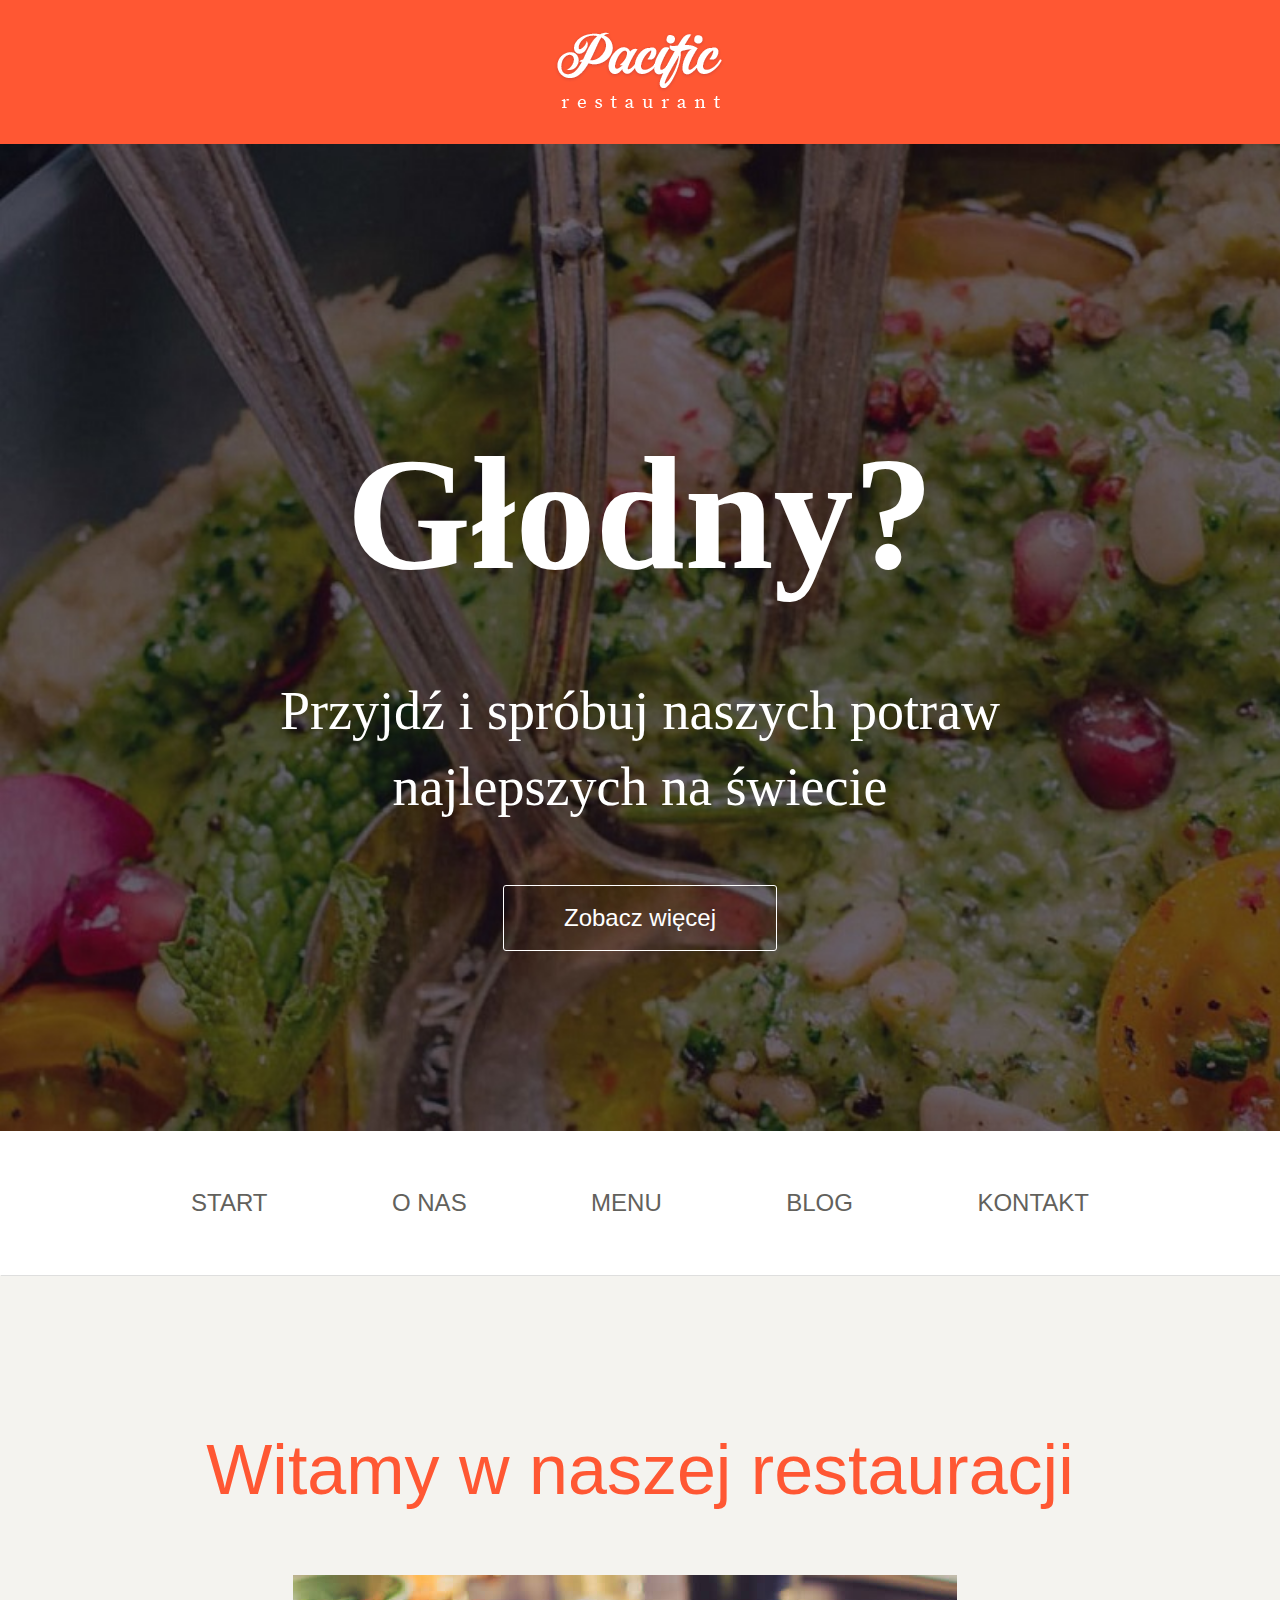
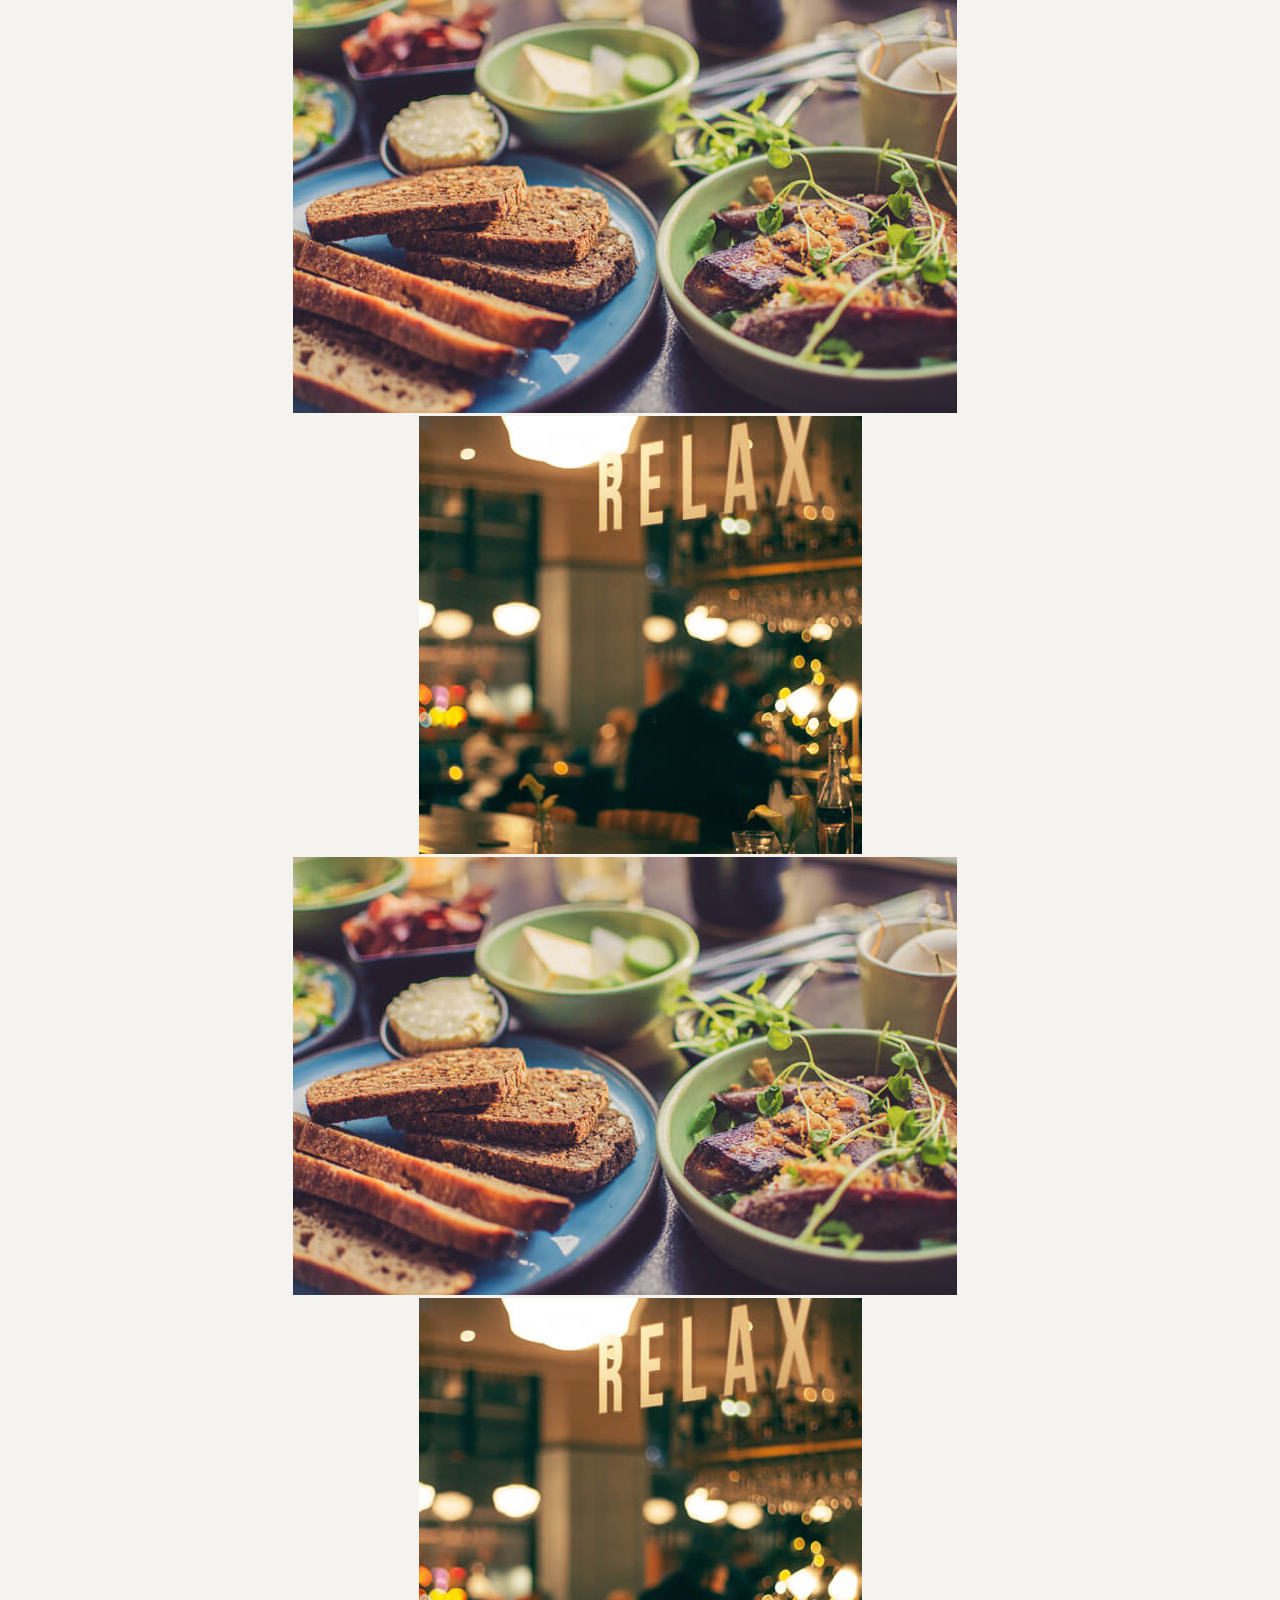
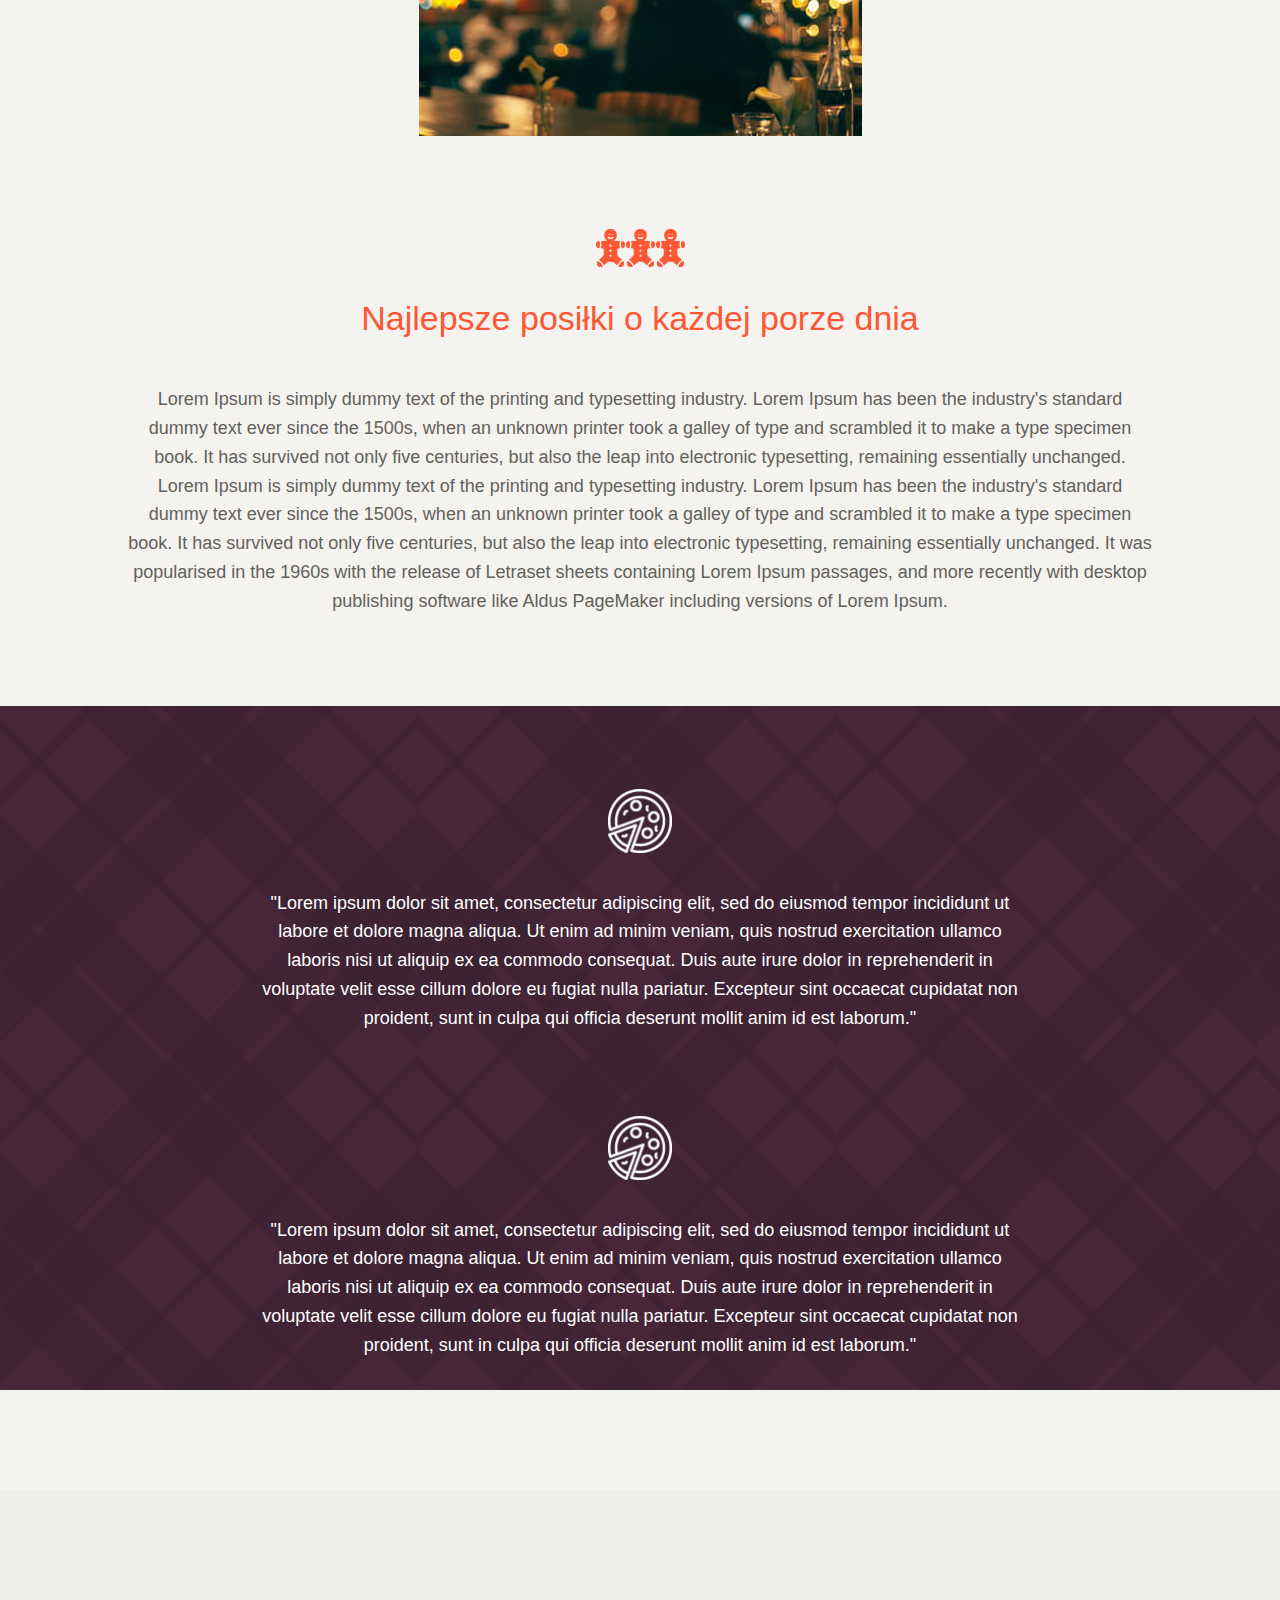
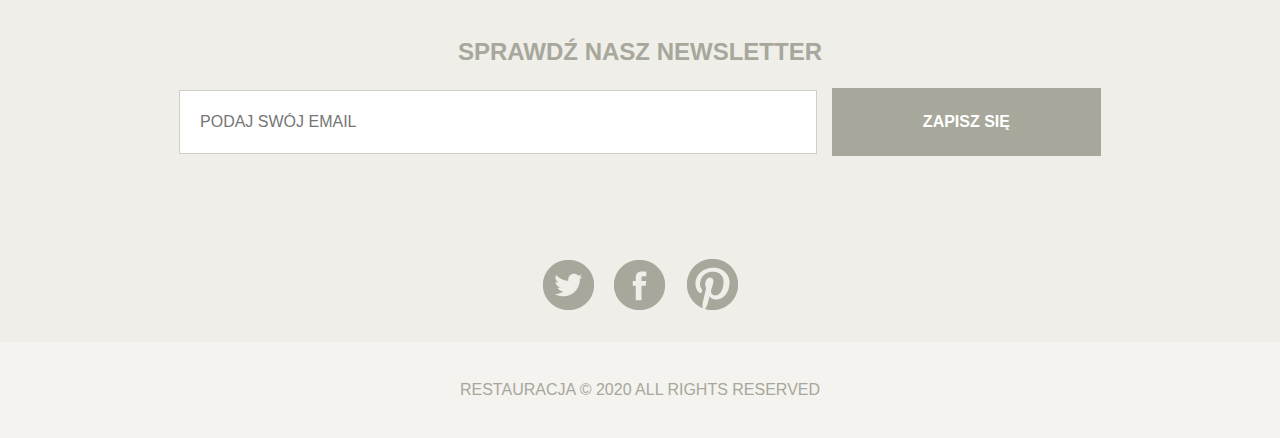
<file: WebApplication2/Index.html>
﻿<!DOCTYPE html>
<html>
<head>
    <meta charset="UTF-8">
    <title>Restauracja</title>
    <link rel="stylesheet" href="style.css">
    <link href="https://fonts.googleapis.com/css2?family=Raleway&display=swap" rel="stylesheet">
</head>
<body>
    <header>
        <div class="logo-bar">
            <a href="Restaurant.html">
                <img src="Resources/logo.png" alt="Logo restauracji">
            </a>
        </div>
        <div class="top">
            <h1>Głodny?</h1>
            <p>Przyjdź i spróbuj naszych potraw<br>najlepszych na świecie</p>
            <a href="">Zobacz więcej</a>
        </div>
        <nav>
            <ul>
                <li><a href="Restaurant.html">START</a></li>
                <li><a href="">O NAS</a></li>
                <li><a href="">MENU</a></li>
                <li><a href="">BLOG</a></li>
                <li><a href="Kontakt.html">KONTAKT</a></li>
            </ul>
        </nav>
    </header>
    <main>
        <section class="section-welcome">
            <h1 class="section-header">Witamy w naszej restauracji</h1>
            <img src="Resources/danie_1.jpg" alt="Danie numer 1" class="welcome-first-image">
            <img src="Resources/danie_2.jpg" alt="Danie numer 2">
            <img src="Resources/danie_1.jpg" alt="Danie numer 3" class="welcome-first-image">
            <img src="Resources/danie_2.jpg" alt="Danie numer 4">
        </section>
        <section class="section-best-meals">
            <img src="Resources/ciastka.png" alt="ciastka">
            <h1 class="section-header">Najlepsze posiłki o każdej porze dnia</h1>
            <p>
                Lorem Ipsum is simply dummy text of the printing and typesetting industry. Lorem Ipsum has been the industry's
                standard dummy text ever since the 1500s, when an unknown printer took a galley of type and scrambled it to make a type specimen book.
                It has survived not only five centuries, but also the leap into electronic typesetting, remaining essentially unchanged.

            </p>
            <p>
                Lorem Ipsum is simply dummy text of the printing and typesetting industry. Lorem Ipsum has been the industry's
                standard dummy text ever since the 1500s, when an unknown printer took a galley of type and scrambled it to make a type specimen book.
                It has survived not only five centuries, but also the leap into electronic typesetting, remaining essentially unchanged.
                It was popularised in the 1960s with the release of Letraset sheets containing Lorem Ipsum passages, and more recently with desktop
                publishing software like Aldus PageMaker including versions of Lorem Ipsum.
            </p>
        </section>
        <section class="section-offer">
            <div class="section-offer-single">
                <img src="Resources/pizza.png" alt="pizza">
                <p>
                    "Lorem ipsum dolor sit amet, consectetur adipiscing elit, sed do eiusmod tempor incididunt ut labore et dolore magna aliqua. Ut enim ad minim veniam, quis nostrud exercitation ullamco laboris nisi ut aliquip ex ea commodo consequat. Duis aute irure dolor in reprehenderit in voluptate velit esse cillum dolore eu fugiat nulla pariatur. Excepteur sint occaecat cupidatat non proident, sunt in culpa qui officia deserunt mollit anim id est laborum."
                </p>
            </div>
            <div class="section-offer-single">
                <img src="Resources/pizza.png" alt="pizza">
                <p>
                    "Lorem ipsum dolor sit amet, consectetur adipiscing elit, sed do eiusmod tempor incididunt ut labore et dolore magna aliqua. Ut enim ad minim veniam, quis nostrud exercitation ullamco laboris nisi ut aliquip ex ea commodo consequat. Duis aute irure dolor in reprehenderit in voluptate velit esse cillum dolore eu fugiat nulla pariatur. Excepteur sint occaecat cupidatat non proident, sunt in culpa qui officia deserunt mollit anim id est laborum."
                </p>
            </div>
        </section>
        <section class="section-newsletter">
            <div class="section-newsletter-wrapper">
                <h2>Sprawdź nasz newsletter</h2>
                <form action="" method="">
                    <input type="email" placeholder="Podaj swój email">
                    <button type="submit">Zapisz się</button>
                </form>
            </div>
            <div class="social-links">
                <a href="">
                    <img src="Resources/twitter.png" alt="twitter"><a />
                    <a href="">
                        <img src="Resources/facebook.png" alt="facebook"><a />
                        <a href=""><img src="Resources/pinterest.png" alt="pinterest"><a />
            </div>
        </section>
    </main>
    <footer>
        Restauracja &copy; 2020 All rights reserved
    </footer>
</body>
</html>
</file>
<file: WebApplication2/style.css>
﻿/*
1. Reset
2. Style globalne
3. Typografia
4. Kompomenty
5. Naglowek
6. Style glownych sekcji
7. Stopka
*/

/*
1. Reset
*/
html, body, div, span, applet, object, iframe,
h1, h2, h3, h4, h5, h6, p, blockquote, pre,
a, abbr, acronym, address, big, cite, code,
del, dfn, em, img, ins, kbd, q, s, samp,
small, strike, strong, sub, sup, tt, var,
b, u, i, center,
dl, dt, dd, ol, ul, li,
fieldset, form, label, legend,
table, caption, tbody, tfoot, thead, tr, th, td,
article, aside, canvas, details, embed,
figure, figcaption, footer, header, hgroup,
menu, nav, output, ruby, section, summary,
time, mark, audio, video {
    margin: 0;
    padding: 0;
    border: 0;
    font-size: 100%;
    font: inherit;
    vertical-align: baseline;
}
/* HTML5 display-role reset for older browsers */
article, aside, details, figcaption, figure,
footer, header, hgroup, menu, nav, section {
    display: block;
}

body {
    line-height: 1;
}

ol, ul {
    list-style: none;
}

blockquote, q {
    quotes: none;
}

    blockquote:before, blockquote:after,
    q:before, q:after {
        content: '';
        content: none;
    }

table {
    border-collapse: collapse;
    border-spacing: 0;
}

/*
2. Style globalne
*/
body {
    background-color: #F4F3EF;
    color: #62615c;
    font-family: 'Rubik', sans-serif;
    font-weight: 400;
}

section {
    text-align: center;
    padding-left: 10%;
    padding-right: 10%;
}

a {
    text-decoration: none;
}

img {
    max-width: 100%;
}

/*
3. Typografia
*/
p {
    font-size: 14px;
    line-height: 1.6;
}

@media screen and (min-width: 1024px) {
    p {
        font-size: 18px;
    }
}


/*
5. Naglowek
*/
header {
    text-align: center;
}

.logo-bar {
    background-color: #FF5733;
    padding: 10px 0;
}

@media screen and (min-width: 1024px) {
    .logo-bar {
        padding: 20px 0;
    }
}

.logo-bar img {
    max-width: 20%;
}

.top {
    padding: 75px 0 40px;
    color: #FFFFFF;
    font-family: 'Source Serif Pro', serif;
    background: url('Resources/header_photo_small.jpg') 0 0;
    background-size: cover;
}

@media screen and (min-width: 1024px) {
    .top {
        background: url('Resources/header_photo_big.jpg') 0 0;
        background-size: cover;
    }
}

@media screen and (min-width: 1024px) {
    .top {
        padding: 290px 0 180px;
    }
}

.top h1 {
    margin-bottom: 8px;
    font-size: 36px;
    font-weight: 700;
}

@media screen and (min-width: 1024px) {
    .top h1 {
        margin-bottom: 80px;
        font-size: 160px;
    }
}

.top p {
    font-size: 14px;
    line-height: 1.4;
}

@media screen and (min-width: 1024px) {
    .top p {
        font-size: 54px;
    }
}

.top a {
    display: inline-block;
    margin-top: 20px;
    padding: 10px 24px;
    color: #FFFFFF;
    border: 1px solid #FFFFFF;
    border-radius: 3px;
    font-size: 12px;
    font-family: 'Rubik', sans-serif;
}

    .top a:hover {
        background-color: #FFFFFF;
        color: #4C4731;
    }

@media screen and (min-width: 1024px) {
    .top a {
        margin-top: 60px;
        padding: 20px 60px;
        font-size: 24px;
    }
}

nav {
    background-color: #FFFFFF;
    box-shadow: 1px 1px 0 #dedede;
}

    nav li {
        padding: 15px 0;
    }

@media screen and (min-width: 786px) {
    nav li {
        display: inline-block;
        padding: 20px;
    }
}

@media screen and (min-width: 1024px) {
    nav li {
        padding: 60px 60px;
    }
}

nav a {
    color: #62615c;
    font-size: 12px;
}

@media screen and (min-width: 1024px) {
    nav a {
        font-size: 24px;
    }
}

/*
6. Style glownych sekcji
*/
.section-header {
    padding: 42px 0 20px;
    font-size: 18px;
    color: #FF5733;
}

@media screen and (min-width: 1024px) {
    .section-welcome h1 {
        padding: 160px 0 70px;
        font-size: 70px;
    }
}

@media screen and (min-width: 1024px) {
    .section-best-meals h1 {
        margin: 25px 0 50px;
        font-size: 34px;
        padding: 0;
    }
}

.welcome-first-image {
    display: none;
}

@media screen and (min-width: 1024px) {
    .welcome-first-image {
        display: inline-block;
        margin-right: 30px;
    }
}

.section-best-meals {
    padding-bottom: 60px;
}

    .section-best-meals img {
        padding-top: 85px;
        max-width: 10%;
    }

@media screen and (min-width: 1024px) {
    .section-best-meals {
        padding-bottom: 90px;
    }
}

.section-offer {
    padding: 40px 10% 50px;
    background: url('Resources/desen_tlo.jpg') 0 0 repeat-x;
}

@media screen and (min-width: 1024px) {
    .section-offer {
        padding: 80px 20% 130px;
    }
}

.section-offer-single img {
    margin-bottom: 30px;
    width: 40px;
}

@media screen and (min-width: 1024px) {
    .section-offer-single img {
        width: 70px;
    }
}

.section-offer-single:first-child {
    margin-bottom: 30px;
}

@media screen and (min-width: 1024px) {
    .section-offer-single:first-child {
        margin-bottom: 80px;
    }
}

.section-offer p {
    color: #FFFFFF;
}

.section-newsletter {
    padding: 47px 0 26px;
    background-color: #EFEEE9;
}

@media screen and (min-width: 1024px) {
    .section-newsletter {
        padding: 150px 0 26px;
    }
}

.section-newsletter h2 {
    text-transform: uppercase;
    font-weight: 700;
    margin-bottom: 24px;
    font-size: 14px;
    color: #A7A79B;
}

@media screen and (min-width: 1024px) {
    .section-newsletter h2 {
        font-size: 24px;
    }
}

.section-newsletter form {
    margin-bottom: 40px;
}

@media screen and (min-width: 1024px) {
    .section-newsletter-wrapper {
        width: 80%;
        margin: 0 auto;
    }
}

.section-newsletter input {
    display: block;
    margin: 0 auto 12px;
    padding-left: 20px;
    width: 60%;
    border: 1px solid #D2CFC6;
    height: 30px;
    line-height: 1.8;
    text-transform: uppercase;
}

@media screen and (min-width: 1024px) {
    .section-newsletter input {
        display: inline-block;
        height: 60px;
        font-size: 16px;
    }
}

.section-newsletter button {
    padding: 10px 40px;
    border: 1px solid #A7A79B;
    background-color: #A7A79B;
    color: #FFFFFF;
    text-transform: uppercase;
    font-weight: 700;
    font-size: 12px;
}

@media screen and (min-width: 1024px) {
    .section-newsletter button {
        padding: 24px 90px;
        margin-left: 10px;
        font-size: 16px;
    }
}

.social-links img {
    margin: 0 5px;
    max-width: 10%;
}

@media screen and (min-width: 1024px) {
    .social-links {
        margin-top: 90px;
    }
}

@media screen and (min-width: 1024px) {
    .section-contact-form h1 {
        font-size: 70px;
        margin: 60px 0 100px;
    }
}

.section-contact-form-inner {
    border-top: 1px dashed #A7A79B;
    border-bottom: 1px dashed #A7A79B;
    width: 80%;
    margin: 0 auto;
    padding: 18px 0 24px;
}

@media screen and (min-width: 1024px) {
    .section-contact-form-inner {
        border-top: 1px dashed #A7A79B;
        border-bottom: 1px dashed #A7A79B;
        width: 80%;
        margin: 0 auto;
        padding: 18px 0 70px;
    }
}

.section-contact-form form {
    margin-top: 15px;
}

.section-contact-form input,
.section-contact-form textarea {
    display: block;
    width: 100%;
    margin: 0 auto;
    margin-bottom: 12px;
    text-align: center;
    font-weight: 700;
    border: 1px solid #D2CFC6;
}

@media screen and (min-width: 1024px) {
    .section-contact-form input,
    .section-contact-form textarea {
        width: 70%;
    }
}

.section-contact-form input {
    height: 28px;
}

@media screen and (min-width: 1024px) {
    .section-contact-form input {
        height: 60px;
        font-size: 16px;
    }
}

.section-contact-form textarea {
    margin-bottom: 28px;
    height: 300px;
    padding-top: 10px;
    font-size: 16px;
}

@media screen and (min-width: 1024px) {
    .section-contact-form textarea {
        margin-bottom: 40px;
    }
}

.section-contact-form button {
    padding: 10px 42px;
    background-color: #FF5733;
    color: #FFFFFF;
    text-transform: uppercase;
    border: none;
    border-radius: 3px;
    font-size: 12px;
}

@media screen and (min-width: 1024px) {
    .section-contact-form button {
        padding: 22px 80px;
        font-size: 24px;
    }
}

.section-map {
    padding-top: 30px;
    width: 65%;
    margin: 0 auto;
}

@media screen and (min-width: 1024px) {
    .section-map {
        padding-top: 60px;
    }
}

.section-map img {
    border: 1px solid #D2CFC6;
}

/*
7. Stopka
*/
footer {
    padding: 20px 0;
    text-transform: uppercase;
    font-size: 14px;
    text-align: center;
    color: #A7A79B;
    font-size: 12px;
}

@media screen and (min-width: 1024px) {
    footer {
        font-size: 16px;
        padding: 40px 0;
    }
}
</file>
